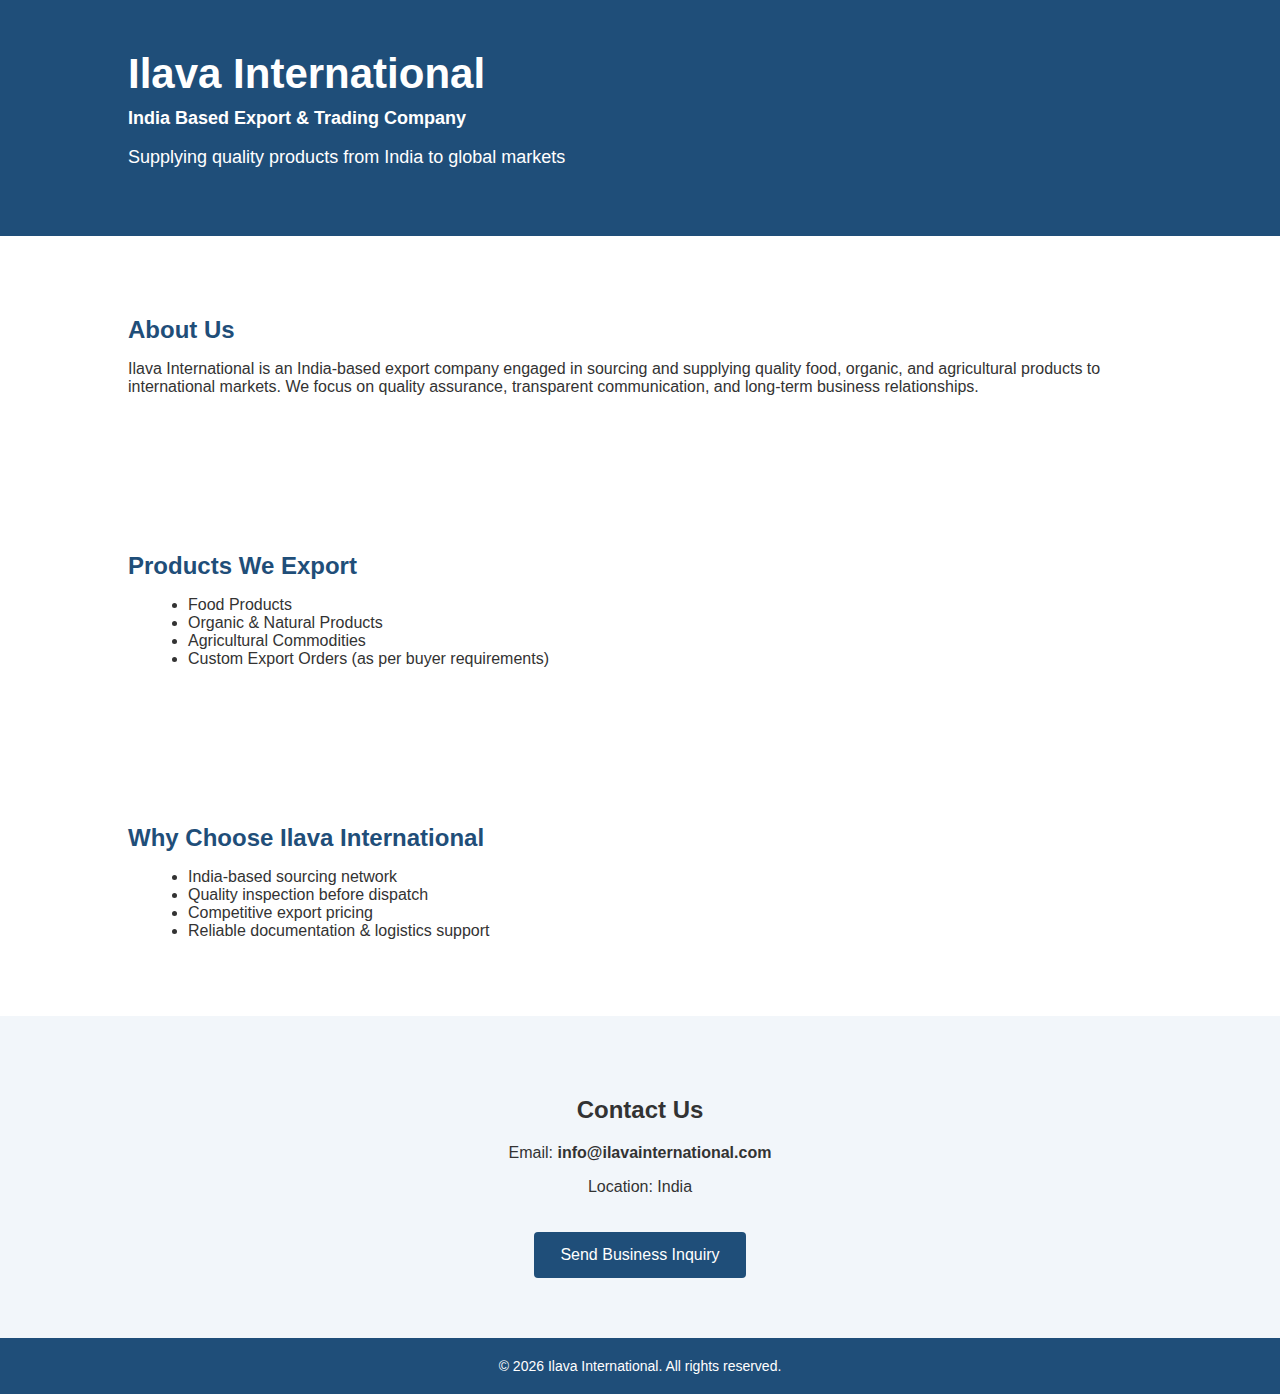
<file: index.html>
<!DOCTYPE html>
<html lang="en">
<head>
    <meta charset="UTF-8">
    <title>Ilava International | Export Company</title>
    <meta name="viewport" content="width=device-width, initial-scale=1.0">

    <style>
        body {
            margin: 0;
            font-family: Arial, sans-serif;
            color: #333;
        }

        header {
            background-color: #1f4e79;
            color: #ffffff;
            padding: 50px 10%;
        }

        header h1 {
            margin: 0;
            font-size: 42px;
        }

        header p {
            font-size: 18px;
            margin-top: 10px;
        }

        section {
            padding: 60px 10%;
        }

        section h2 {
            color: #1f4e79;
            margin-bottom: 15px;
        }

        ul {
            margin-left: 20px;
        }

        .cta {
            background-color: #f2f6fa;
            padding: 60px 10%;
            text-align: center;
        }

        .cta a {
            display: inline-block;
            margin-top: 20px;
            padding: 14px 26px;
            background-color: #1f4e79;
            color: #ffffff;
            text-decoration: none;
            border-radius: 4px;
            font-size: 16px;
        }

        footer {
            background-color: #1f4e79;
            color: #ffffff;
            text-align: center;
            padding: 20px;
            font-size: 14px;
        }
    </style>
</head>

<body>

    <header>
        <h1>Ilava International</h1>
        <p><strong>India Based Export & Trading Company</strong></p>
        <p>Supplying quality products from India to global markets</p>
    </header>

    <section>
        <h2>About Us</h2>
        <p>
            Ilava International is an India-based export company engaged in sourcing
            and supplying quality food, organic, and agricultural products to
            international markets. We focus on quality assurance, transparent
            communication, and long-term business relationships.
        </p>
    </section>

    <section>
        <h2>Products We Export</h2>
        <ul>
            <li>Food Products</li>
            <li>Organic & Natural Products</li>
            <li>Agricultural Commodities</li>
            <li>Custom Export Orders (as per buyer requirements)</li>
        </ul>
    </section>

    <section>
        <h2>Why Choose Ilava International</h2>
        <ul>
            <li>India-based sourcing network</li>
            <li>Quality inspection before dispatch</li>
            <li>Competitive export pricing</li>
            <li>Reliable documentation & logistics support</li>
        </ul>
    </section>

    <div class="cta">
        <h2>Contact Us</h2>
        <p>Email: <strong>info@ilavainternational.com</strong></p>
        <p>Location: India</p>

        <a href="mailto:info@ilavainternational.com">
            Send Business Inquiry
        </a>
    </div>

    <footer>
        © 2026 Ilava International. All rights reserved.
    </footer>

</body>
</html>
</file>
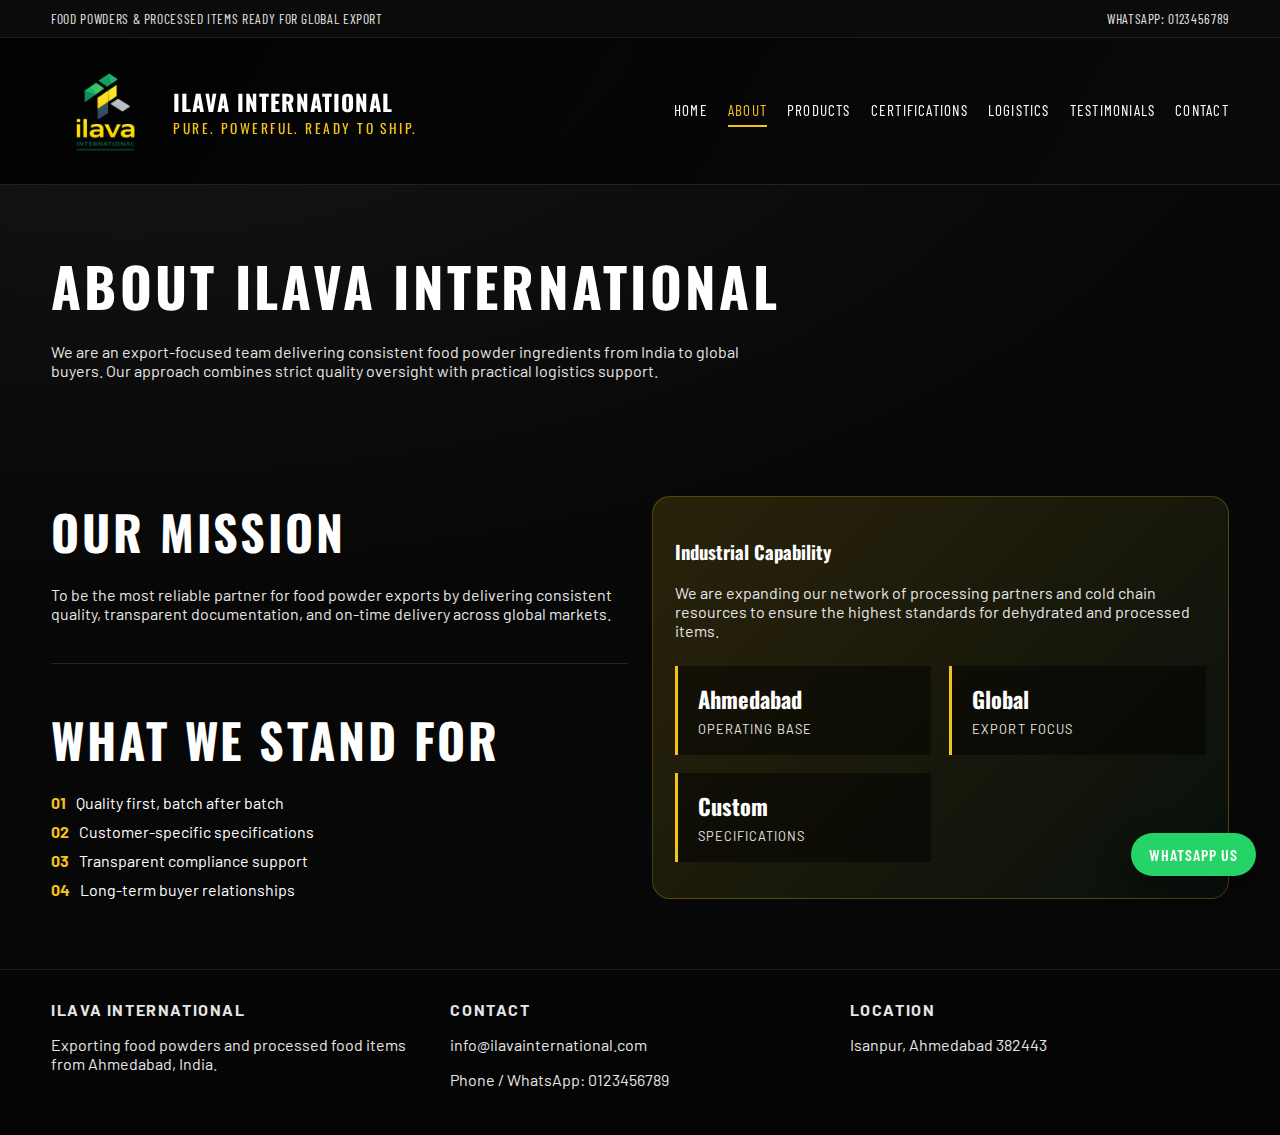
<file: about.html>
<!DOCTYPE html>
<html lang="en">
  <head>
    <meta charset="UTF-8" />
    <meta name="viewport" content="width=device-width, initial-scale=1.0" />
    <title>About | Ilava International</title>
    <link rel="preconnect" href="https://fonts.googleapis.com" />
    <link rel="preconnect" href="https://fonts.gstatic.com" crossorigin />
    <link
      href="https://fonts.googleapis.com/css2?family=Barlow:wght@300;400;600&family=Barlow+Condensed:wght@400;600&family=Oswald:wght@400;600;700&display=swap"
      rel="stylesheet"
    />
    <link rel="stylesheet" href="styles.css" />
  </head>
  <body>
    <div class="topbar">
      <div class="container">
        <span>Food powders & processed items ready for global export</span>
        <span>WhatsApp: 0123456789</span>
      </div>
    </div>

    <header class="site-header">
      <div class="container nav">
        <div class="brand">
          <div class="logo">
            <img src="assets/logo.png" alt="Ilava International logo" />
          </div>
          <div class="brand-name">
            <strong>Ilava International</strong>
            <span>Pure. Powerful. Ready to Ship.</span>
          </div>
        </div>
        <nav class="nav-links">
          <a href="index.html">Home</a>
          <a class="active" href="about.html">About</a>
          <a href="products.html">Products</a>
          <a href="certifications.html">Certifications</a>
          <a href="logistics.html">Logistics</a>
          <a href="testimonials.html">Testimonials</a>
          <a href="contact.html">Contact</a>
        </nav>
      </div>
    </header>

    <main>
      <section class="page-hero">
        <div class="container">
          <h1>About Ilava International</h1>
          <p>
            We are an export-focused team delivering consistent food powder
            ingredients from India to global buyers. Our approach combines strict
            quality oversight with practical logistics support.
          </p>
        </div>
      </section>

      <section class="section">
        <div class="container split">
          <div>
            <h2 class="section-title">Our Mission</h2>
            <p class="subtle">
              To be the most reliable partner for food powder exports by
              delivering consistent quality, transparent documentation, and
              on-time delivery across global markets.
            </p>
            <div class="divider"></div>
            <h2 class="section-title">What We Stand For</h2>
            <ul class="list">
              <li><span>01</span> Quality first, batch after batch</li>
              <li><span>02</span> Customer-specific specifications</li>
              <li><span>03</span> Transparent compliance support</li>
              <li><span>04</span> Long-term buyer relationships</li>
            </ul>
          </div>
          <div class="highlight">
            <h3>Industrial Capability</h3>
            <p class="subtle">
              We are expanding our network of processing partners and cold chain
              resources to ensure the highest standards for dehydrated and
              processed items.
            </p>
            <div class="metrics">
              <div class="metric">
                <strong>Ahmedabad</strong>
                <span>Operating Base</span>
              </div>
              <div class="metric">
                <strong>Global</strong>
                <span>Export Focus</span>
              </div>
              <div class="metric">
                <strong>Custom</strong>
                <span>Specifications</span>
              </div>
            </div>
          </div>
        </div>
      </section>
    </main>

    <footer class="footer">
      <div class="container footer-grid">
        <div>
          <strong>Ilava International</strong>
          <p class="subtle">
            Exporting food powders and processed food items from Ahmedabad,
            India.
          </p>
        </div>
        <div>
          <strong>Contact</strong>
          <p class="subtle">info@ilavainternational.com</p>
          <p class="subtle">Phone / WhatsApp: 0123456789</p>
        </div>
        <div>
          <strong>Location</strong>
          <p class="subtle">Isanpur, Ahmedabad 382443</p>
        </div>
      </div>
    </footer>

    <a class="whatsapp-button" href="https://wa.me/0123456789" target="_blank">
      WhatsApp Us
    </a>
  </body>
</html>
</file>
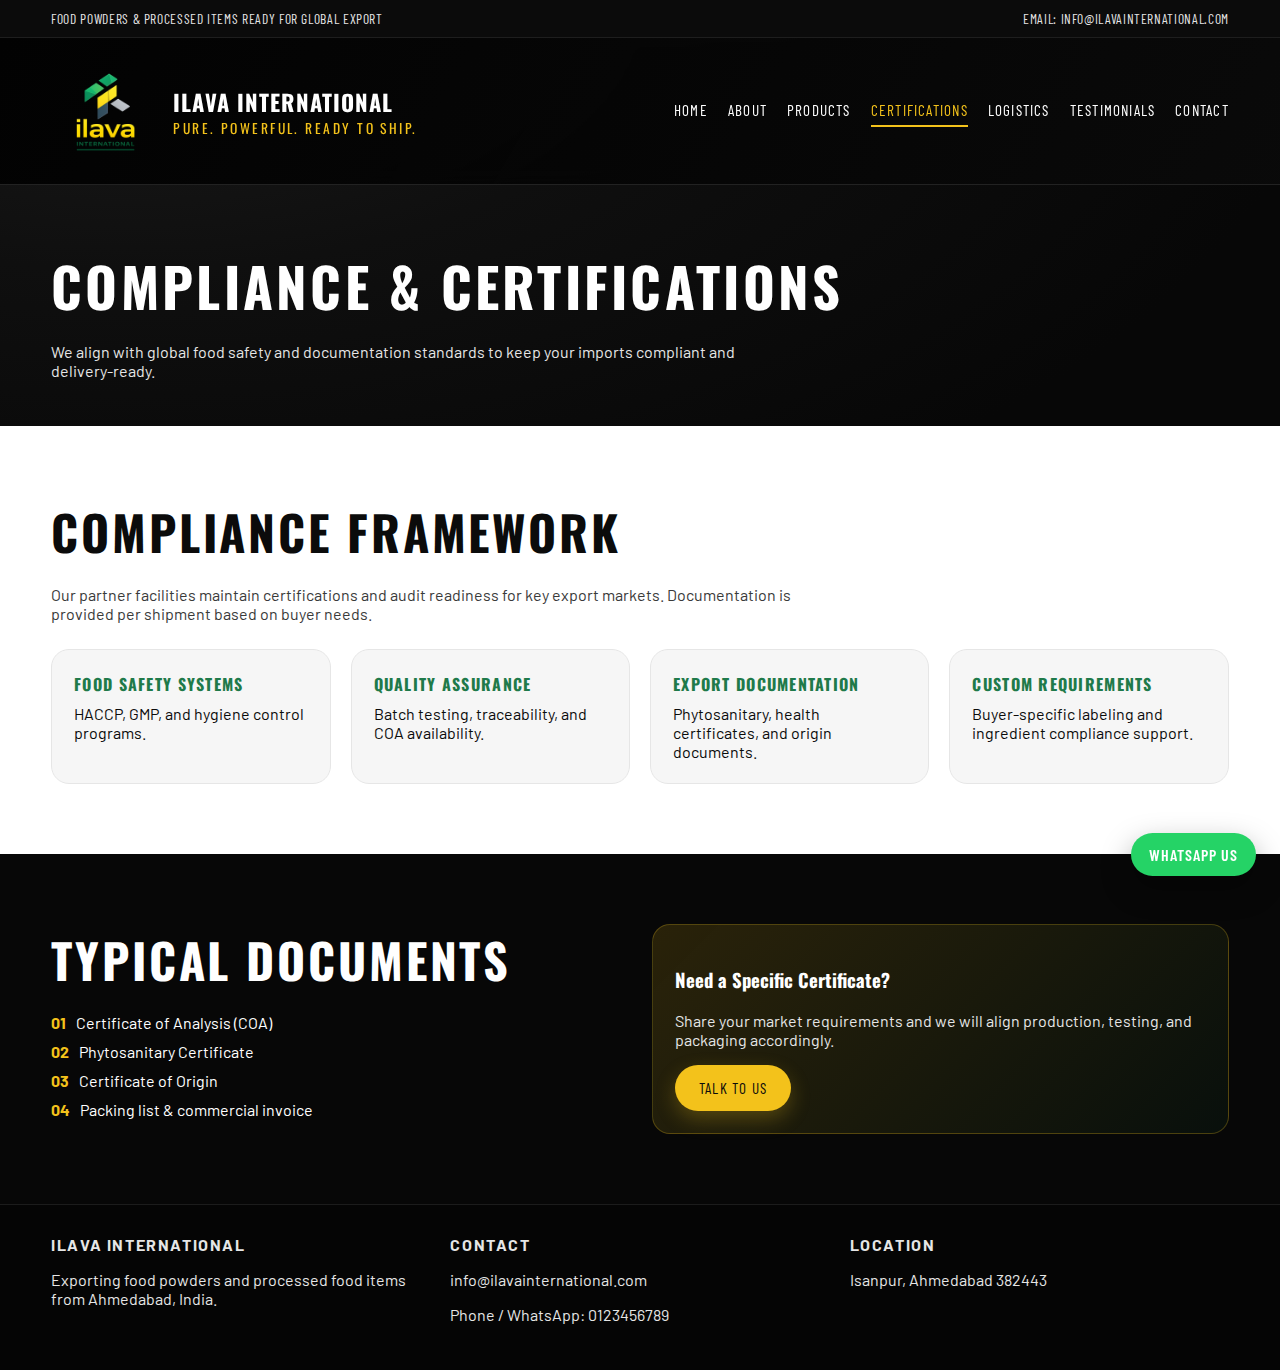
<file: certifications.html>
<!DOCTYPE html>
<html lang="en">
  <head>
    <meta charset="UTF-8" />
    <meta name="viewport" content="width=device-width, initial-scale=1.0" />
    <title>Certifications | Ilava International</title>
    <link rel="preconnect" href="https://fonts.googleapis.com" />
    <link rel="preconnect" href="https://fonts.gstatic.com" crossorigin />
    <link
      href="https://fonts.googleapis.com/css2?family=Barlow:wght@300;400;600&family=Barlow+Condensed:wght@400;600&family=Oswald:wght@400;600;700&display=swap"
      rel="stylesheet"
    />
    <link rel="stylesheet" href="styles.css" />
  </head>
  <body>
    <div class="topbar">
      <div class="container">
        <span>Food powders & processed items ready for global export</span>
        <span>Email: <a href="mailto:info@ilavainternational.com">info@ilavainternational.com</a></span>
      </div>
    </div>

    <header class="site-header">
      <div class="container nav">
        <div class="brand">
          <div class="logo">
            <img src="assets/logo.png" alt="Ilava International logo" />
          </div>
          <div class="brand-name">
            <strong>Ilava International</strong>
            <span>Pure. Powerful. Ready to Ship.</span>
          </div>
        </div>
        <nav class="nav-links">
          <a href="index.html">Home</a>
          <a href="about.html">About</a>
          <a href="products.html">Products</a>
          <a class="active" href="certifications.html">Certifications</a>
          <a href="logistics.html">Logistics</a>
          <a href="testimonials.html">Testimonials</a>
          <a href="contact.html">Contact</a>
        </nav>
      </div>
    </header>

    <main>
      <section class="page-hero">
        <div class="container">
          <h1>Compliance & Certifications</h1>
          <p>
            We align with global food safety and documentation standards to keep
            your imports compliant and delivery-ready.
          </p>
        </div>
      </section>

      <section class="section light">
        <div class="container">
          <h2 class="section-title">Compliance Framework</h2>
          <p class="section-subtitle">
            Our partner facilities maintain certifications and audit readiness
            for key export markets. Documentation is provided per shipment based
            on buyer needs.
          </p>
          <div class="card-grid">
            <div class="card">
              <h4>Food Safety Systems</h4>
              <p>HACCP, GMP, and hygiene control programs.</p>
            </div>
            <div class="card">
              <h4>Quality Assurance</h4>
              <p>Batch testing, traceability, and COA availability.</p>
            </div>
            <div class="card">
              <h4>Export Documentation</h4>
              <p>Phytosanitary, health certificates, and origin documents.</p>
            </div>
            <div class="card">
              <h4>Custom Requirements</h4>
              <p>Buyer-specific labeling and ingredient compliance support.</p>
            </div>
          </div>
        </div>
      </section>

      <section class="section">
        <div class="container split">
          <div>
            <h2 class="section-title">Typical Documents</h2>
            <ul class="list">
              <li><span>01</span> Certificate of Analysis (COA)</li>
              <li><span>02</span> Phytosanitary Certificate</li>
              <li><span>03</span> Certificate of Origin</li>
              <li><span>04</span> Packing list & commercial invoice</li>
            </ul>
          </div>
          <div class="highlight">
            <h3>Need a Specific Certificate?</h3>
            <p class="subtle">
              Share your market requirements and we will align production,
              testing, and packaging accordingly.
            </p>
            <a class="btn btn-primary" href="contact.html">Talk to Us</a>
          </div>
        </div>
      </section>
    </main>

    <footer class="footer">
      <div class="container footer-grid">
        <div>
          <strong>Ilava International</strong>
          <p class="subtle">
            Exporting food powders and processed food items from Ahmedabad,
            India.
          </p>
        </div>
        <div>
          <strong>Contact</strong>
          <p class="subtle"><a href="mailto:info@ilavainternational.com">info@ilavainternational.com</a></p>
          <p class="subtle">Phone / WhatsApp: <a href="tel:0123456789">0123456789</a></p>
        </div>
        <div>
          <strong>Location</strong>
          <p class="subtle">Isanpur, Ahmedabad 382443</p>
        </div>
      </div>
    </footer>

    <a class="whatsapp-button" href="https://wa.me/0123456789" target="_blank">
      WhatsApp Us
    </a>
  </body>
</html>
</file>
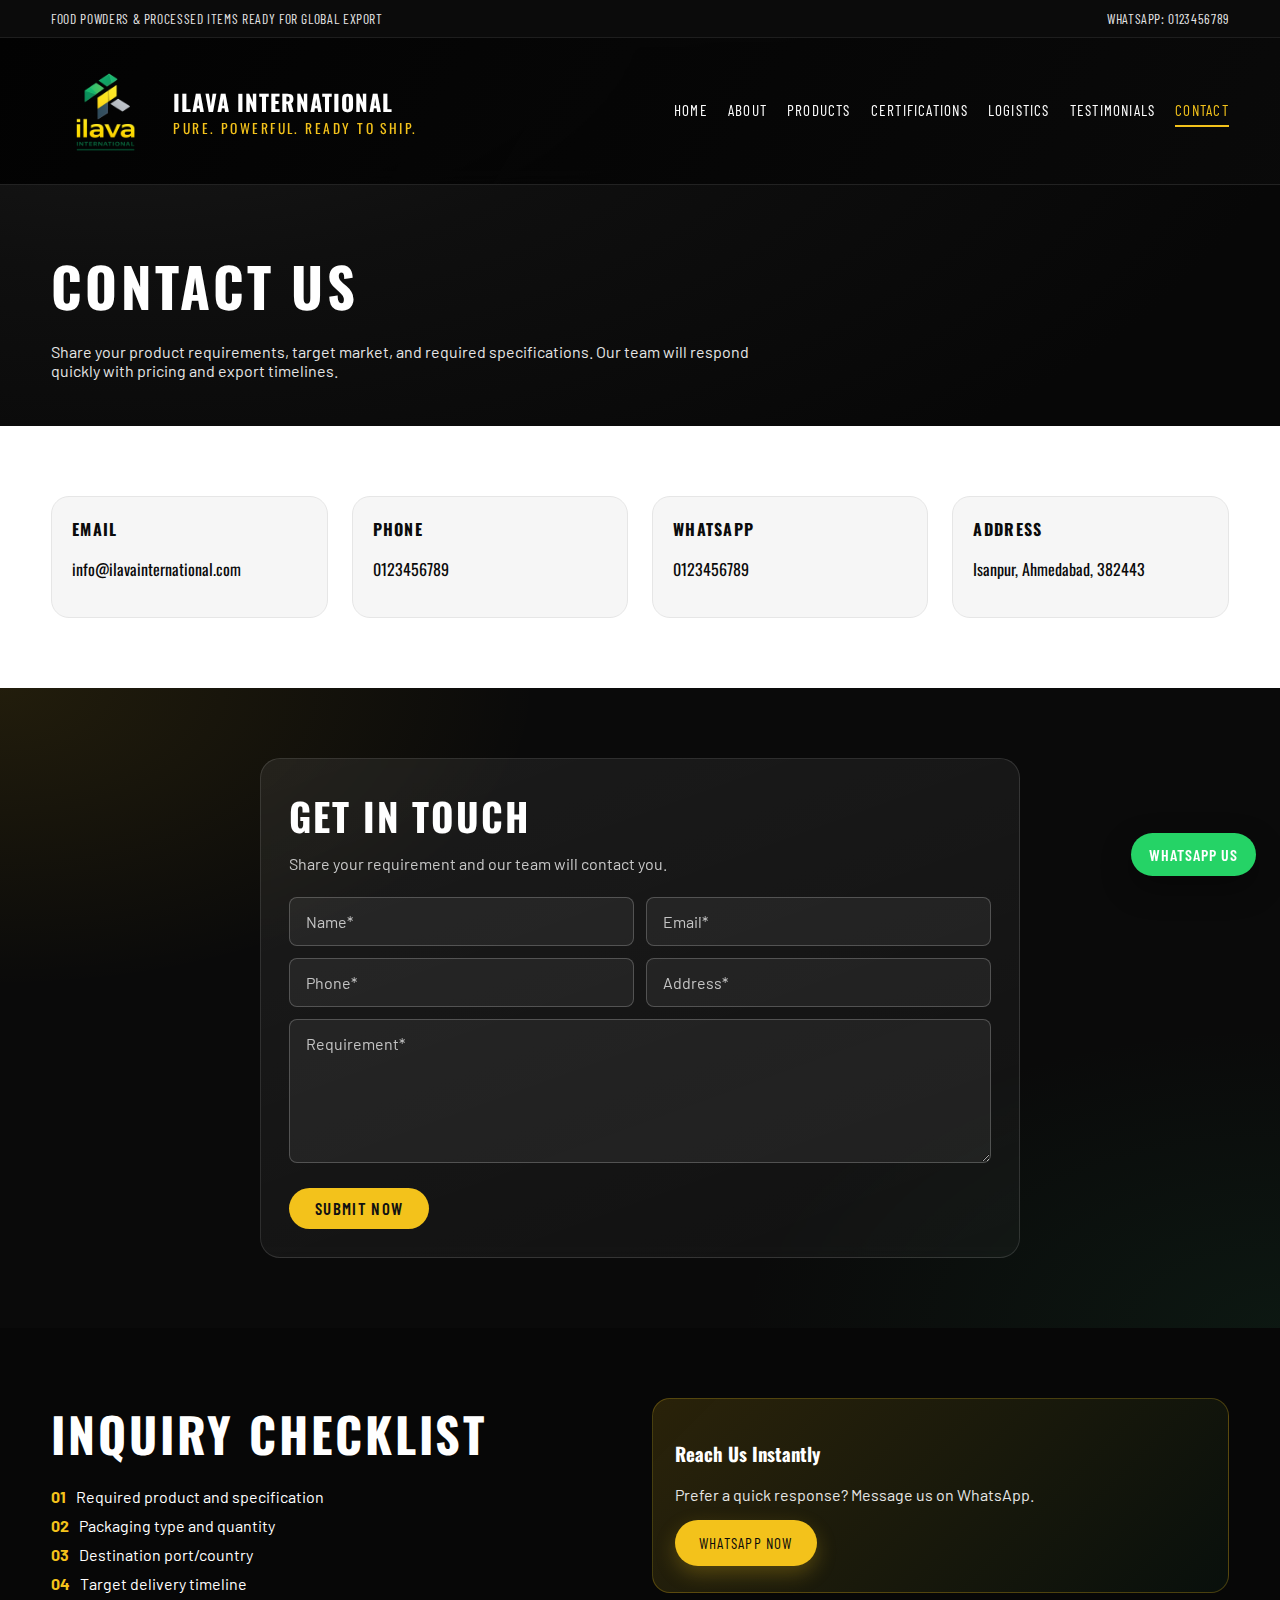
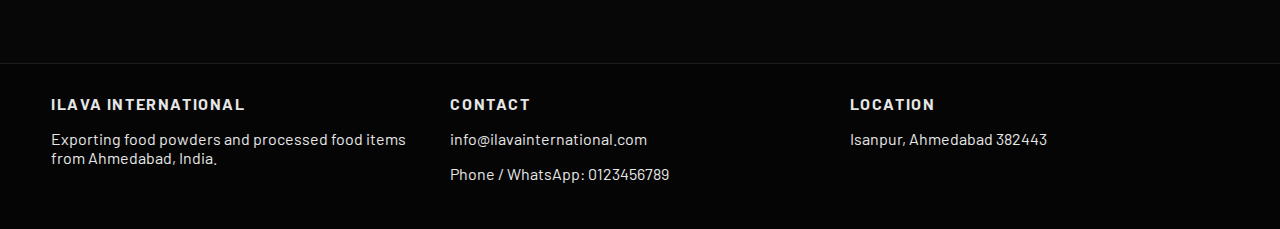
<file: contact.html>
<!DOCTYPE html>
<html lang="en">
  <head>
    <meta charset="UTF-8" />
    <meta name="viewport" content="width=device-width, initial-scale=1.0" />
    <title>Contact | Ilava International</title>
    <link rel="preconnect" href="https://fonts.googleapis.com" />
    <link rel="preconnect" href="https://fonts.gstatic.com" crossorigin />
    <link
      href="https://fonts.googleapis.com/css2?family=Barlow:wght@300;400;600&family=Barlow+Condensed:wght@400;600&family=Oswald:wght@400;600;700&display=swap"
      rel="stylesheet"
    />
    <link rel="stylesheet" href="styles.css" />
  </head>
  <body>
    <div class="topbar">
      <div class="container">
        <span>Food powders & processed items ready for global export</span>
        <span>WhatsApp: 0123456789</span>
      </div>
    </div>

    <header class="site-header">
      <div class="container nav">
        <div class="brand">
          <div class="logo">
            <img src="assets/logo.png" alt="Ilava International logo" />
          </div>
          <div class="brand-name">
            <strong>Ilava International</strong>
            <span>Pure. Powerful. Ready to Ship.</span>
          </div>
        </div>
        <nav class="nav-links">
          <a href="index.html">Home</a>
          <a href="about.html">About</a>
          <a href="products.html">Products</a>
          <a href="certifications.html">Certifications</a>
          <a href="logistics.html">Logistics</a>
          <a href="testimonials.html">Testimonials</a>
          <a class="active" href="contact.html">Contact</a>
        </nav>
      </div>
    </header>

    <main>
      <section class="page-hero">
        <div class="container">
          <h1>Contact Us</h1>
          <p>
            Share your product requirements, target market, and required
            specifications. Our team will respond quickly with pricing and
            export timelines.
          </p>
        </div>
      </section>

      <section class="section light">
        <div class="container">
          <div class="contact-grid">
            <div class="contact-card">
              <h4>Email</h4>
              <p>info@ilavainternational.com</p>
            </div>
            <div class="contact-card">
              <h4>Phone</h4>
              <p>0123456789</p>
            </div>
            <div class="contact-card">
              <h4>WhatsApp</h4>
              <p>0123456789</p>
            </div>
            <div class="contact-card">
              <h4>Address</h4>
              <p>Isanpur, Ahmedabad, 382443</p>
            </div>
          </div>
        </div>
      </section>

      <section class="section inquiry-section">
        <div class="container">
          <div class="inquiry-form-wrap">
            <h2 class="inquiry-form-title">Get in Touch</h2>
            <p class="inquiry-form-subtitle">
              Share your requirement and our team will contact you.
            </p>
            <form
              class="inquiry-form"
              action="https://formsubmit.co/info@ilavainternational.com"
              method="POST"
            >
              <input type="hidden" name="_subject" value="New Inquiry from ilavainternational.com" />
              <input type="hidden" name="_captcha" value="false" />
              <input type="hidden" name="_template" value="table" />
              <input
                type="hidden"
                name="_next"
                value="https://www.ilavainternational.com/thank-you.html"
              />
              <div class="inquiry-grid">
                <label>
                  <span class="sr-only">Your Name</span>
                  <input type="text" name="name" placeholder="Name*" required />
                </label>
                <label>
                  <span class="sr-only">Your Email</span>
                  <input type="email" name="email" placeholder="Email*" required />
                </label>
                <label>
                  <span class="sr-only">Your Phone</span>
                  <input type="tel" name="phone" placeholder="Phone*" required />
                </label>
                <label>
                  <span class="sr-only">Your Address</span>
                  <input type="text" name="address" placeholder="Address*" required />
                </label>
                <label class="inquiry-full">
                  <span class="sr-only">Your Requirement</span>
                  <textarea
                    name="requirement"
                    placeholder="Requirement*"
                    rows="6"
                    required
                  ></textarea>
                </label>
              </div>
              <button type="submit" class="inquiry-submit">Submit Now</button>
            </form>
          </div>
        </div>
      </section>

      <section class="section">
        <div class="container split">
          <div>
            <h2 class="section-title">Inquiry Checklist</h2>
            <ul class="list">
              <li><span>01</span> Required product and specification</li>
              <li><span>02</span> Packaging type and quantity</li>
              <li><span>03</span> Destination port/country</li>
              <li><span>04</span> Target delivery timeline</li>
            </ul>
          </div>
          <div class="highlight">
            <h3>Reach Us Instantly</h3>
            <p class="subtle">Prefer a quick response? Message us on WhatsApp.</p>
            <a class="btn btn-primary" href="https://wa.me/0123456789" target="_blank">
              WhatsApp Now
            </a>
          </div>
        </div>
      </section>
    </main>

    <footer class="footer">
      <div class="container footer-grid">
        <div>
          <strong>Ilava International</strong>
          <p class="subtle">
            Exporting food powders and processed food items from Ahmedabad,
            India.
          </p>
        </div>
        <div>
          <strong>Contact</strong>
          <p class="subtle">info@ilavainternational.com</p>
          <p class="subtle">Phone / WhatsApp: 0123456789</p>
        </div>
        <div>
          <strong>Location</strong>
          <p class="subtle">Isanpur, Ahmedabad 382443</p>
        </div>
      </div>
    </footer>

    <a class="whatsapp-button" href="https://wa.me/0123456789" target="_blank">
      WhatsApp Us
    </a>
  </body>
</html>
</file>
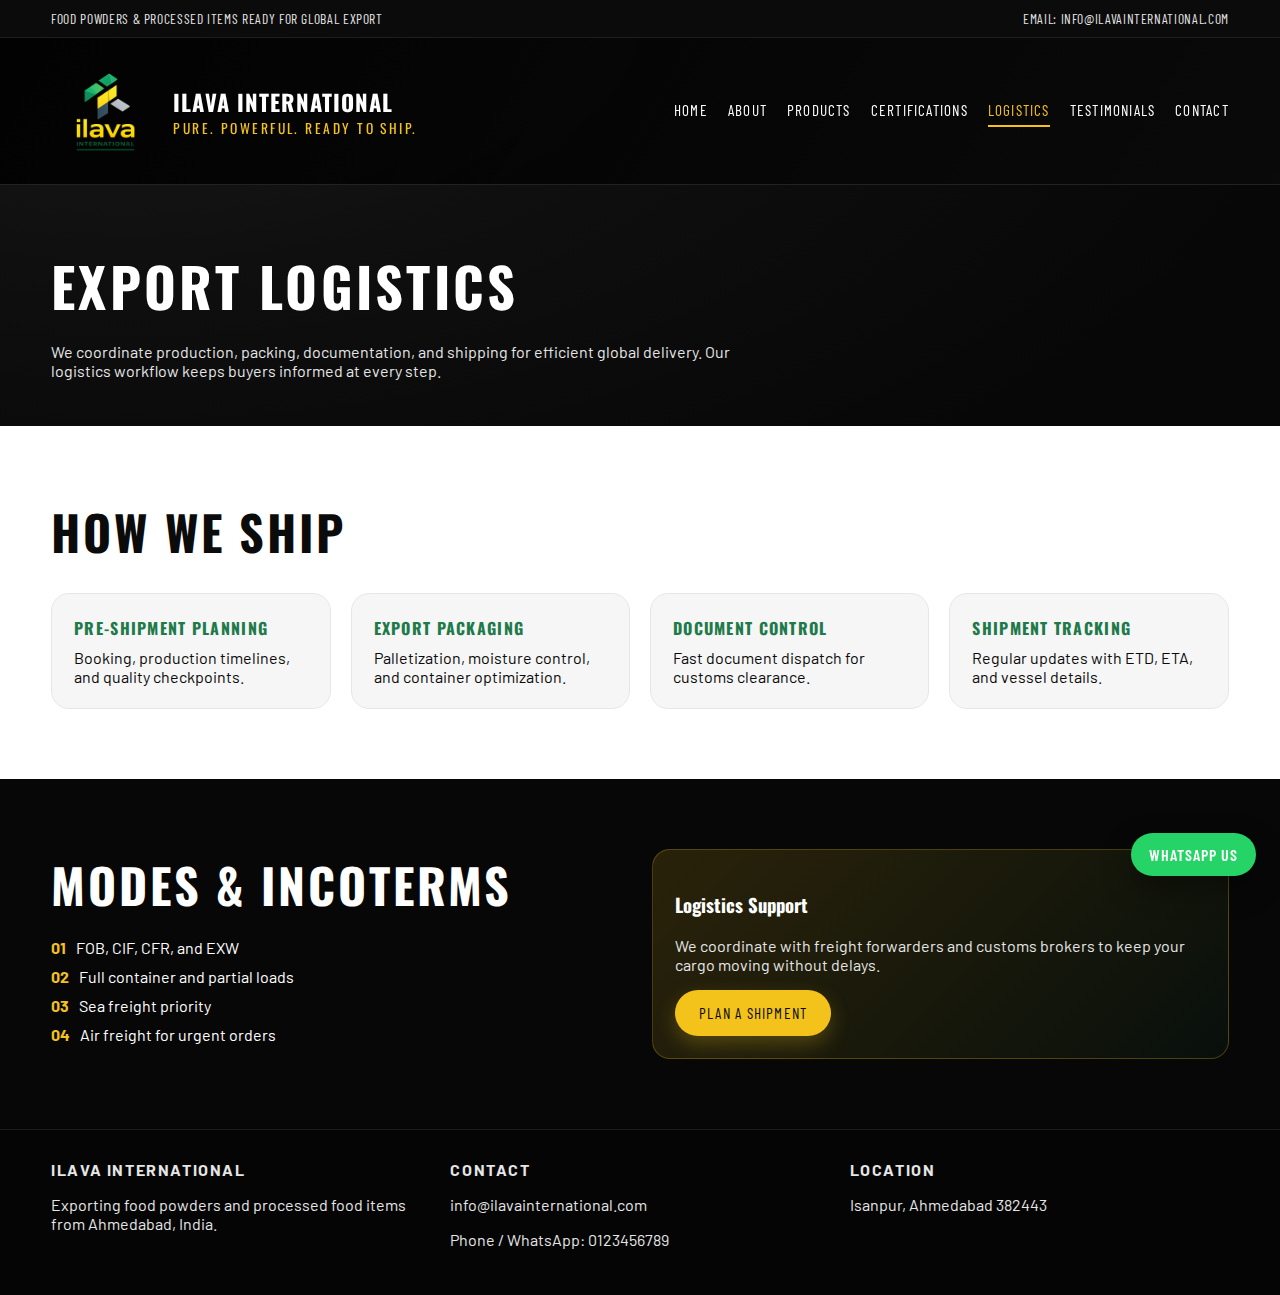
<file: logistics.html>
<!DOCTYPE html>
<html lang="en">
  <head>
    <meta charset="UTF-8" />
    <meta name="viewport" content="width=device-width, initial-scale=1.0" />
    <title>Logistics | Ilava International</title>
    <link rel="preconnect" href="https://fonts.googleapis.com" />
    <link rel="preconnect" href="https://fonts.gstatic.com" crossorigin />
    <link
      href="https://fonts.googleapis.com/css2?family=Barlow:wght@300;400;600&family=Barlow+Condensed:wght@400;600&family=Oswald:wght@400;600;700&display=swap"
      rel="stylesheet"
    />
    <link rel="stylesheet" href="styles.css" />
  </head>
  <body>
    <div class="topbar">
      <div class="container">
        <span>Food powders & processed items ready for global export</span>
        <span>Email: <a href="mailto:info@ilavainternational.com">info@ilavainternational.com</a></span>
      </div>
    </div>

    <header class="site-header">
      <div class="container nav">
        <div class="brand">
          <div class="logo">
            <img src="assets/logo.png" alt="Ilava International logo" />
          </div>
          <div class="brand-name">
            <strong>Ilava International</strong>
            <span>Pure. Powerful. Ready to Ship.</span>
          </div>
        </div>
        <nav class="nav-links">
          <a href="index.html">Home</a>
          <a href="about.html">About</a>
          <a href="products.html">Products</a>
          <a href="certifications.html">Certifications</a>
          <a class="active" href="logistics.html">Logistics</a>
          <a href="testimonials.html">Testimonials</a>
          <a href="contact.html">Contact</a>
        </nav>
      </div>
    </header>

    <main>
      <section class="page-hero">
        <div class="container">
          <h1>Export Logistics</h1>
          <p>
            We coordinate production, packing, documentation, and shipping for
            efficient global delivery. Our logistics workflow keeps buyers
            informed at every step.
          </p>
        </div>
      </section>

      <section class="section light">
        <div class="container">
          <h2 class="section-title">How We Ship</h2>
          <div class="card-grid">
            <div class="card">
              <h4>Pre-Shipment Planning</h4>
              <p>Booking, production timelines, and quality checkpoints.</p>
            </div>
            <div class="card">
              <h4>Export Packaging</h4>
              <p>Palletization, moisture control, and container optimization.</p>
            </div>
            <div class="card">
              <h4>Document Control</h4>
              <p>Fast document dispatch for customs clearance.</p>
            </div>
            <div class="card">
              <h4>Shipment Tracking</h4>
              <p>Regular updates with ETD, ETA, and vessel details.</p>
            </div>
          </div>
        </div>
      </section>

      <section class="section">
        <div class="container split">
          <div>
            <h2 class="section-title">Modes & Incoterms</h2>
            <ul class="list">
              <li><span>01</span> FOB, CIF, CFR, and EXW</li>
              <li><span>02</span> Full container and partial loads</li>
              <li><span>03</span> Sea freight priority</li>
              <li><span>04</span> Air freight for urgent orders</li>
            </ul>
          </div>
          <div class="highlight">
            <h3>Logistics Support</h3>
            <p class="subtle">
              We coordinate with freight forwarders and customs brokers to keep
              your cargo moving without delays.
            </p>
            <a class="btn btn-primary" href="contact.html">Plan a Shipment</a>
          </div>
        </div>
      </section>
    </main>

    <footer class="footer">
      <div class="container footer-grid">
        <div>
          <strong>Ilava International</strong>
          <p class="subtle">
            Exporting food powders and processed food items from Ahmedabad,
            India.
          </p>
        </div>
        <div>
          <strong>Contact</strong>
          <p class="subtle"><a href="mailto:info@ilavainternational.com">info@ilavainternational.com</a></p>
          <p class="subtle">Phone / WhatsApp: <a href="tel:0123456789">0123456789</a></p>
        </div>
        <div>
          <strong>Location</strong>
          <p class="subtle">Isanpur, Ahmedabad 382443</p>
        </div>
      </div>
    </footer>

    <a class="whatsapp-button" href="https://wa.me/0123456789" target="_blank">
      WhatsApp Us
    </a>
  </body>
</html>
</file>
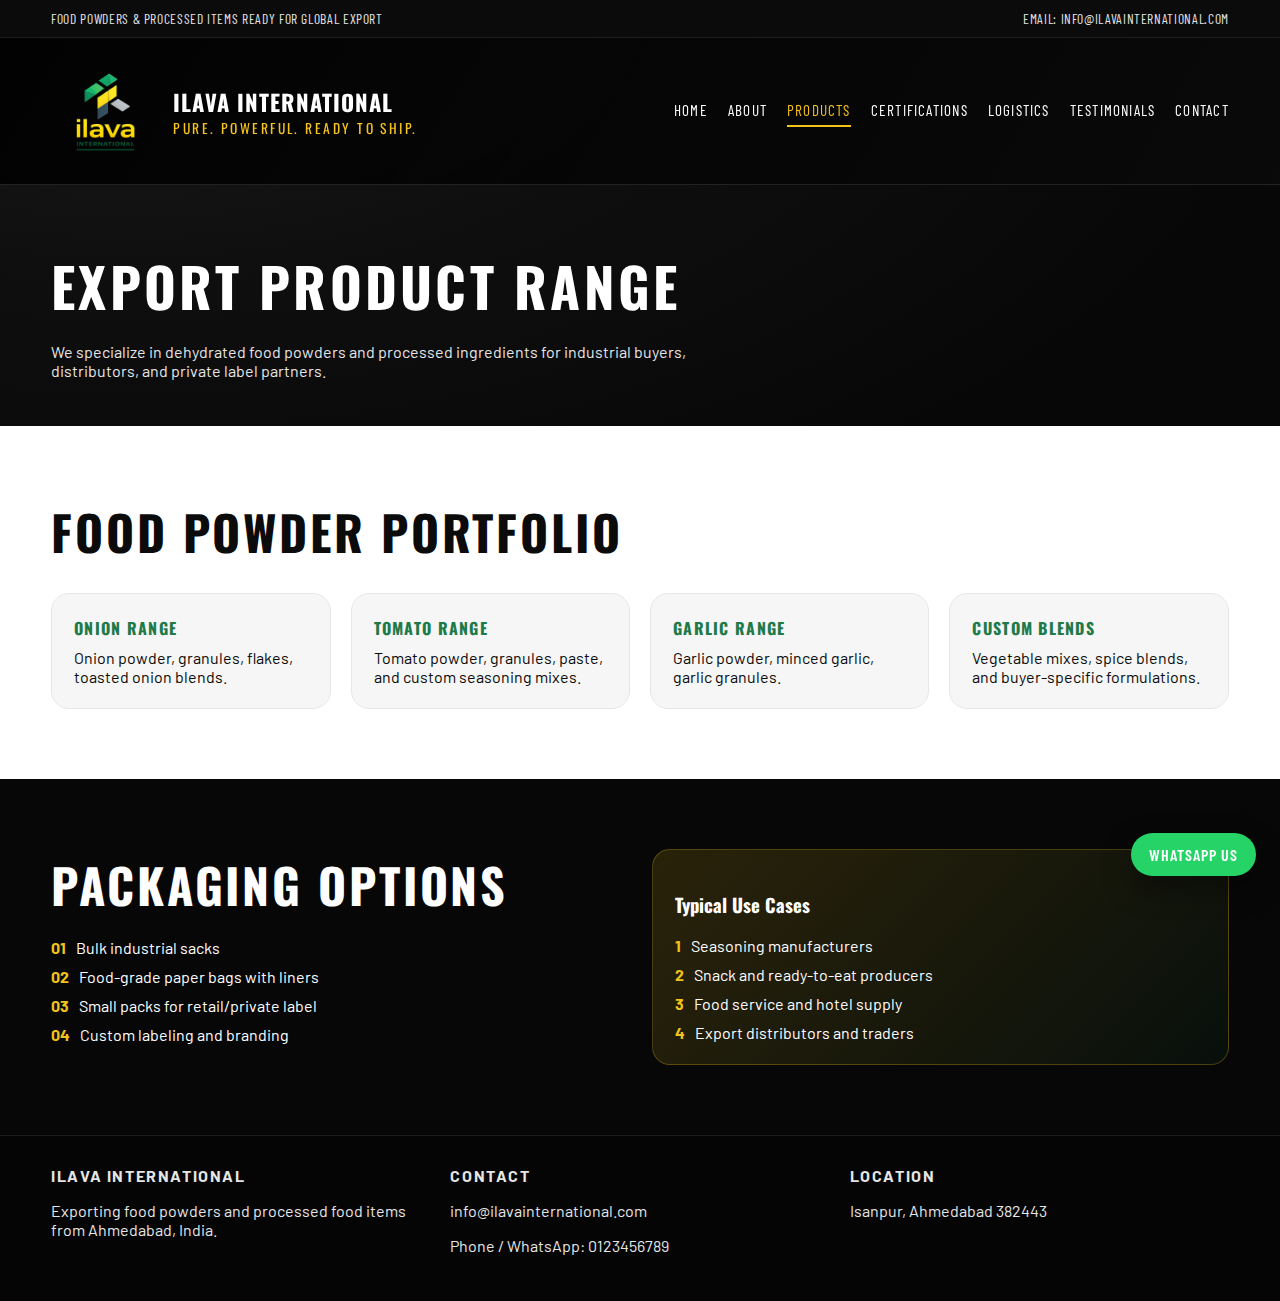
<file: products.html>
<!DOCTYPE html>
<html lang="en">
  <head>
    <meta charset="UTF-8" />
    <meta name="viewport" content="width=device-width, initial-scale=1.0" />
    <title>Products | Ilava International</title>
    <link rel="preconnect" href="https://fonts.googleapis.com" />
    <link rel="preconnect" href="https://fonts.gstatic.com" crossorigin />
    <link
      href="https://fonts.googleapis.com/css2?family=Barlow:wght@300;400;600&family=Barlow+Condensed:wght@400;600&family=Oswald:wght@400;600;700&display=swap"
      rel="stylesheet"
    />
    <link rel="stylesheet" href="styles.css" />
  </head>
  <body>
    <div class="topbar">
      <div class="container">
        <span>Food powders & processed items ready for global export</span>
        <span>Email: <a href="mailto:info@ilavainternational.com">info@ilavainternational.com</a></span>
      </div>
    </div>

    <header class="site-header">
      <div class="container nav">
        <div class="brand">
          <div class="logo">
            <img src="assets/logo.png" alt="Ilava International logo" />
          </div>
          <div class="brand-name">
            <strong>Ilava International</strong>
            <span>Pure. Powerful. Ready to Ship.</span>
          </div>
        </div>
        <nav class="nav-links">
          <a href="index.html">Home</a>
          <a href="about.html">About</a>
          <a class="active" href="products.html">Products</a>
          <a href="certifications.html">Certifications</a>
          <a href="logistics.html">Logistics</a>
          <a href="testimonials.html">Testimonials</a>
          <a href="contact.html">Contact</a>
        </nav>
      </div>
    </header>

    <main>
      <section class="page-hero">
        <div class="container">
          <h1>Export Product Range</h1>
          <p>
            We specialize in dehydrated food powders and processed ingredients
            for industrial buyers, distributors, and private label partners.
          </p>
        </div>
      </section>

      <section class="section light">
        <div class="container">
          <h2 class="section-title">Food Powder Portfolio</h2>
          <div class="card-grid">
            <div class="card">
              <h4>Onion Range</h4>
              <p>Onion powder, granules, flakes, toasted onion blends.</p>
            </div>
            <div class="card">
              <h4>Tomato Range</h4>
              <p>Tomato powder, granules, paste, and custom seasoning mixes.</p>
            </div>
            <div class="card">
              <h4>Garlic Range</h4>
              <p>Garlic powder, minced garlic, garlic granules.</p>
            </div>
            <div class="card">
              <h4>Custom Blends</h4>
              <p>Vegetable mixes, spice blends, and buyer-specific formulations.</p>
            </div>
          </div>
        </div>
      </section>

      <section class="section">
        <div class="container split">
          <div>
            <h2 class="section-title">Packaging Options</h2>
            <ul class="list">
              <li><span>01</span> Bulk industrial sacks</li>
              <li><span>02</span> Food-grade paper bags with liners</li>
              <li><span>03</span> Small packs for retail/private label</li>
              <li><span>04</span> Custom labeling and branding</li>
            </ul>
          </div>
          <div class="highlight">
            <h3>Typical Use Cases</h3>
            <ul class="list">
              <li><span>1</span> Seasoning manufacturers</li>
              <li><span>2</span> Snack and ready-to-eat producers</li>
              <li><span>3</span> Food service and hotel supply</li>
              <li><span>4</span> Export distributors and traders</li>
            </ul>
          </div>
        </div>
      </section>
    </main>

    <footer class="footer">
      <div class="container footer-grid">
        <div>
          <strong>Ilava International</strong>
          <p class="subtle">
            Exporting food powders and processed food items from Ahmedabad,
            India.
          </p>
        </div>
        <div>
          <strong>Contact</strong>
          <p class="subtle"><a href="mailto:info@ilavainternational.com">info@ilavainternational.com</a></p>
          <p class="subtle">Phone / WhatsApp: <a href="tel:0123456789">0123456789</a></p>
        </div>
        <div>
          <strong>Location</strong>
          <p class="subtle">Isanpur, Ahmedabad 382443</p>
        </div>
      </div>
    </footer>

    <a class="whatsapp-button" href="https://wa.me/0123456789" target="_blank">
      WhatsApp Us
    </a>
  </body>
</html>
</file>
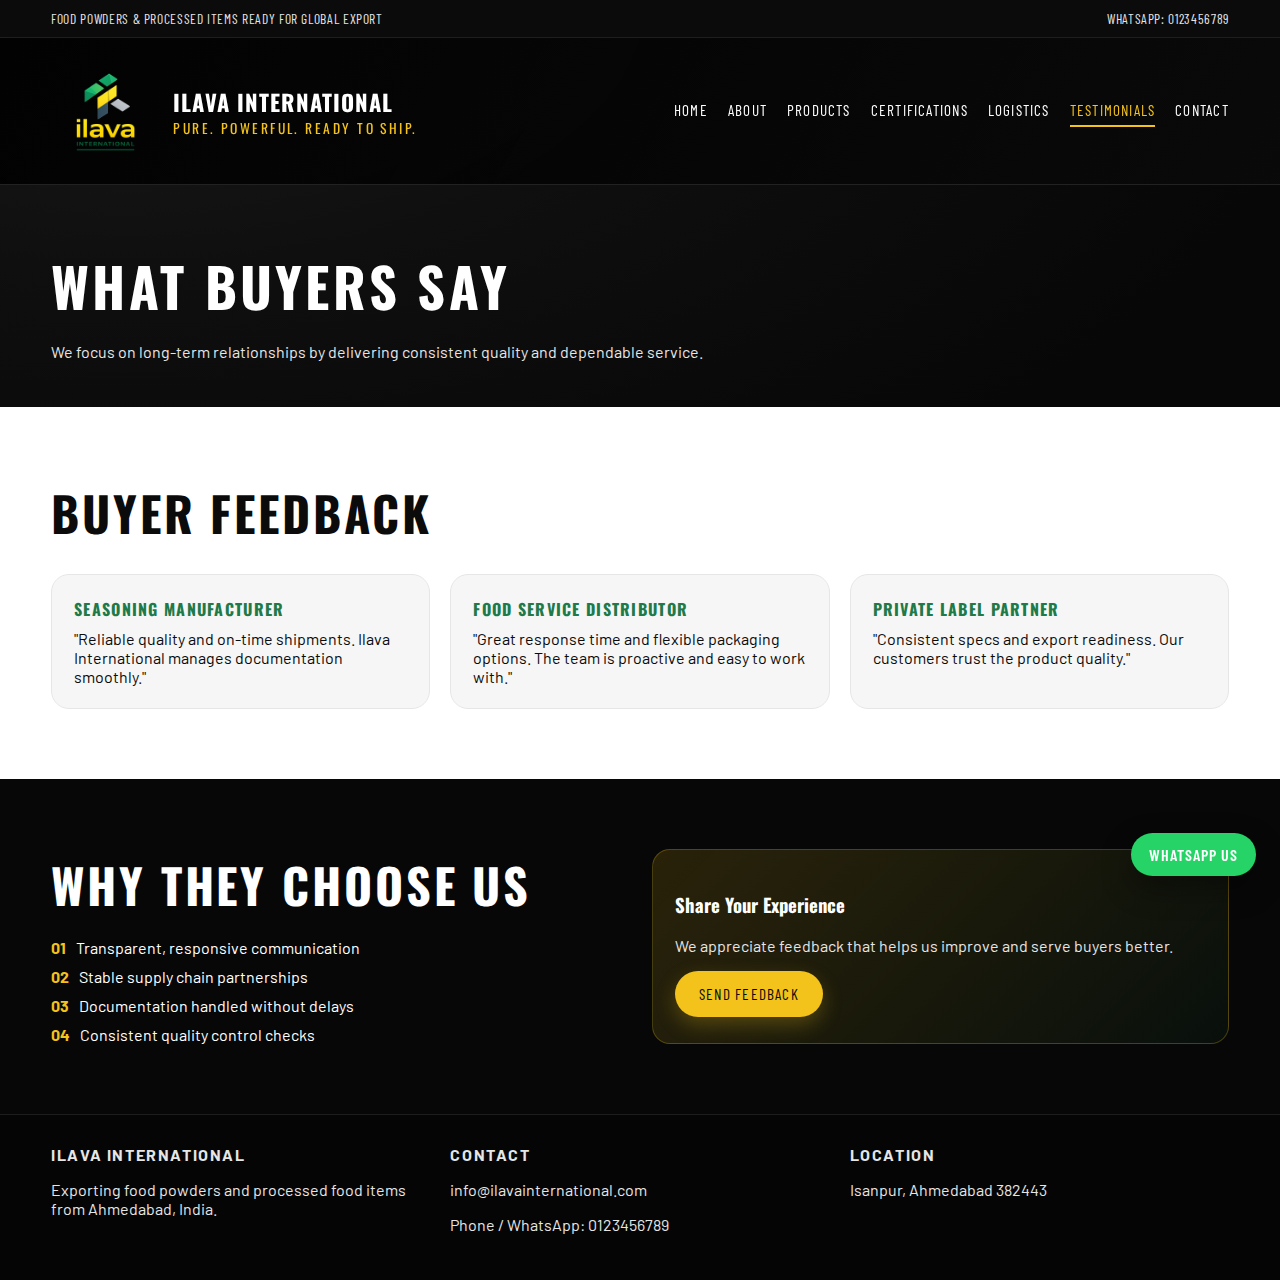
<file: testimonials.html>
<!DOCTYPE html>
<html lang="en">
  <head>
    <meta charset="UTF-8" />
    <meta name="viewport" content="width=device-width, initial-scale=1.0" />
    <title>Testimonials | Ilava International</title>
    <link rel="preconnect" href="https://fonts.googleapis.com" />
    <link rel="preconnect" href="https://fonts.gstatic.com" crossorigin />
    <link
      href="https://fonts.googleapis.com/css2?family=Barlow:wght@300;400;600&family=Barlow+Condensed:wght@400;600&family=Oswald:wght@400;600;700&display=swap"
      rel="stylesheet"
    />
    <link rel="stylesheet" href="styles.css" />
  </head>
  <body>
    <div class="topbar">
      <div class="container">
        <span>Food powders & processed items ready for global export</span>
        <span>WhatsApp: 0123456789</span>
      </div>
    </div>

    <header class="site-header">
      <div class="container nav">
        <div class="brand">
          <div class="logo">
            <img src="assets/logo.png" alt="Ilava International logo" />
          </div>
          <div class="brand-name">
            <strong>Ilava International</strong>
            <span>Pure. Powerful. Ready to Ship.</span>
          </div>
        </div>
        <nav class="nav-links">
          <a href="index.html">Home</a>
          <a href="about.html">About</a>
          <a href="products.html">Products</a>
          <a href="certifications.html">Certifications</a>
          <a href="logistics.html">Logistics</a>
          <a class="active" href="testimonials.html">Testimonials</a>
          <a href="contact.html">Contact</a>
        </nav>
      </div>
    </header>

    <main>
      <section class="page-hero">
        <div class="container">
          <h1>What Buyers Say</h1>
          <p>
            We focus on long-term relationships by delivering consistent quality
            and dependable service.
          </p>
        </div>
      </section>

      <section class="section light">
        <div class="container">
          <h2 class="section-title">Buyer Feedback</h2>
          <div class="card-grid">
            <div class="card">
              <h4>Seasoning Manufacturer</h4>
              <p>
                "Reliable quality and on-time shipments. Ilava International
                manages documentation smoothly."
              </p>
            </div>
            <div class="card">
              <h4>Food Service Distributor</h4>
              <p>
                "Great response time and flexible packaging options. The team is
                proactive and easy to work with."
              </p>
            </div>
            <div class="card">
              <h4>Private Label Partner</h4>
              <p>
                "Consistent specs and export readiness. Our customers trust the
                product quality."
              </p>
            </div>
          </div>
        </div>
      </section>

      <section class="section">
        <div class="container split">
          <div>
            <h2 class="section-title">Why They Choose Us</h2>
            <ul class="list">
              <li><span>01</span> Transparent, responsive communication</li>
              <li><span>02</span> Stable supply chain partnerships</li>
              <li><span>03</span> Documentation handled without delays</li>
              <li><span>04</span> Consistent quality control checks</li>
            </ul>
          </div>
          <div class="highlight">
            <h3>Share Your Experience</h3>
            <p class="subtle">
              We appreciate feedback that helps us improve and serve buyers
              better.
            </p>
            <a class="btn btn-primary" href="contact.html">Send Feedback</a>
          </div>
        </div>
      </section>
    </main>

    <footer class="footer">
      <div class="container footer-grid">
        <div>
          <strong>Ilava International</strong>
          <p class="subtle">
            Exporting food powders and processed food items from Ahmedabad,
            India.
          </p>
        </div>
        <div>
          <strong>Contact</strong>
          <p class="subtle">info@ilavainternational.com</p>
          <p class="subtle">Phone / WhatsApp: 0123456789</p>
        </div>
        <div>
          <strong>Location</strong>
          <p class="subtle">Isanpur, Ahmedabad 382443</p>
        </div>
      </div>
    </footer>

    <a class="whatsapp-button" href="https://wa.me/0123456789" target="_blank">
      WhatsApp Us
    </a>
  </body>
</html>
</file>
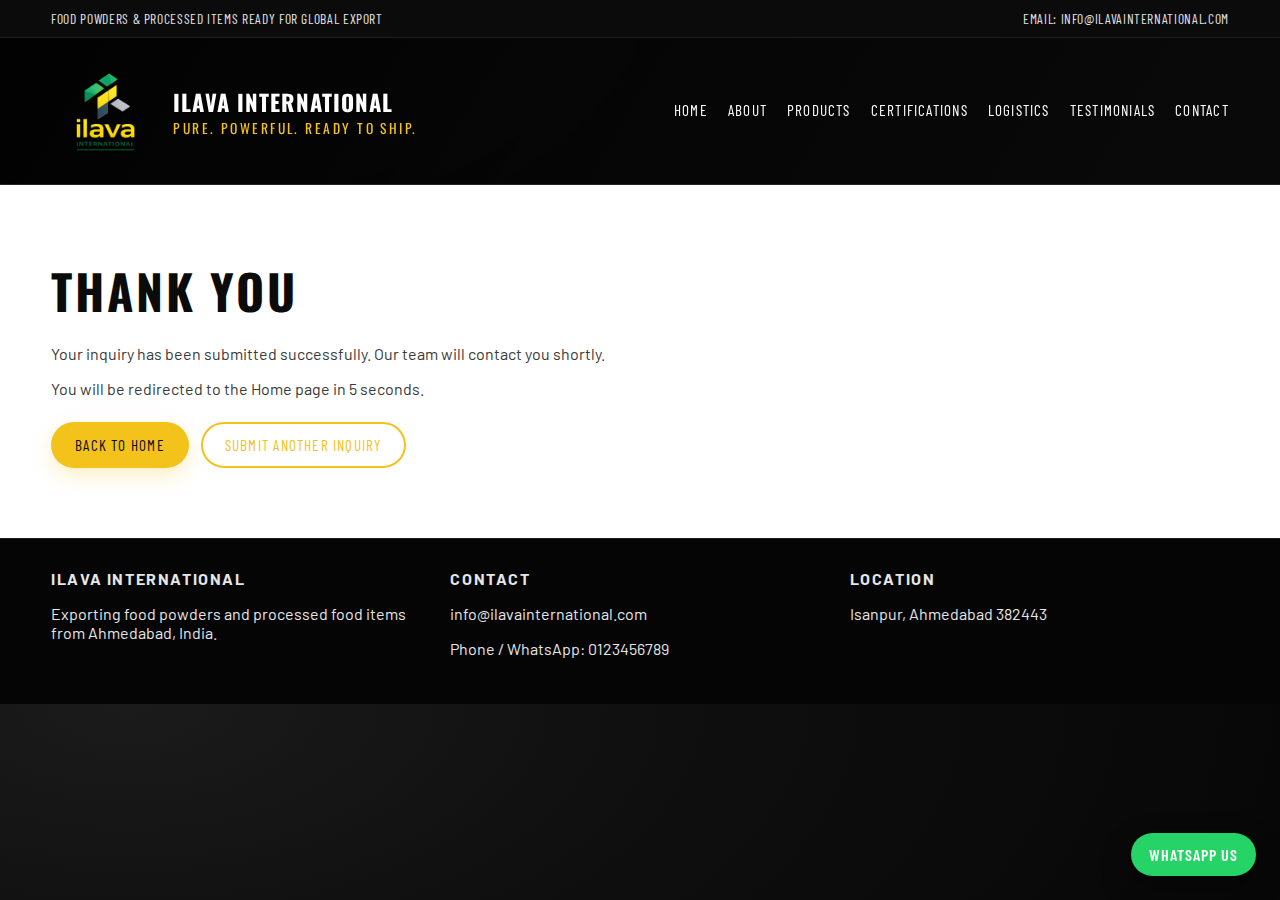
<file: thank-you.html>
<!DOCTYPE html>
<html lang="en">
  <head>
    <meta charset="UTF-8" />
    <meta name="viewport" content="width=device-width, initial-scale=1.0" />
    <meta http-equiv="refresh" content="5;url=index.html" />
    <title>Thank You | Ilava International</title>
    <link rel="preconnect" href="https://fonts.googleapis.com" />
    <link rel="preconnect" href="https://fonts.gstatic.com" crossorigin />
    <link
      href="https://fonts.googleapis.com/css2?family=Barlow:wght@300;400;600&family=Barlow+Condensed:wght@400;600&family=Oswald:wght@400;600;700&display=swap"
      rel="stylesheet"
    />
    <link rel="stylesheet" href="styles.css" />
  </head>
  <body>
    <div class="topbar">
      <div class="container">
        <span>Food powders & processed items ready for global export</span>
        <span>Email: <a href="mailto:info@ilavainternational.com">info@ilavainternational.com</a></span>
      </div>
    </div>

    <header class="site-header">
      <div class="container nav">
        <div class="brand">
          <div class="logo">
            <img src="assets/logo.png" alt="Ilava International logo" />
          </div>
          <div class="brand-name">
            <strong>Ilava International</strong>
            <span>Pure. Powerful. Ready to Ship.</span>
          </div>
        </div>
        <nav class="nav-links">
          <a href="index.html">Home</a>
          <a href="about.html">About</a>
          <a href="products.html">Products</a>
          <a href="certifications.html">Certifications</a>
          <a href="logistics.html">Logistics</a>
          <a href="testimonials.html">Testimonials</a>
          <a href="contact.html">Contact</a>
        </nav>
      </div>
    </header>

    <main>
      <section class="section light">
        <div class="container">
          <h1 class="section-title">Thank You</h1>
          <p class="section-subtitle">
            Your inquiry has been submitted successfully. Our team will contact you shortly.
          </p>
          <p class="section-subtitle">
            You will be redirected to the Home page in 5 seconds.
          </p>
          <div class="hero-actions">
            <a class="btn btn-primary" href="index.html">Back to Home</a>
            <a class="btn btn-secondary" href="contact.html">Submit Another Inquiry</a>
          </div>
        </div>
      </section>
    </main>

    <footer class="footer">
      <div class="container footer-grid">
        <div>
          <strong>Ilava International</strong>
          <p class="subtle">
            Exporting food powders and processed food items from Ahmedabad,
            India.
          </p>
        </div>
        <div>
          <strong>Contact</strong>
          <p class="subtle"><a href="mailto:info@ilavainternational.com">info@ilavainternational.com</a></p>
          <p class="subtle">Phone / WhatsApp: <a href="tel:0123456789">0123456789</a></p>
        </div>
        <div>
          <strong>Location</strong>
          <p class="subtle">Isanpur, Ahmedabad 382443</p>
        </div>
      </div>
    </footer>

    <a class="whatsapp-button" href="https://wa.me/0123456789" target="_blank">
      WhatsApp Us
    </a>
  </body>
</html>
</file>
<file: styles.css>
:root {
  --yellow: #f3c21b;
  --green: #1f7a4a;
  --black: #0b0b0b;
  --white: #ffffff;
  --gray-100: #f6f6f6;
  --gray-200: #e6e6e6;
  --gray-700: #3a3a3a;
}

* {
  box-sizing: border-box;
}

html {
  scroll-behavior: smooth;
}

body {
  margin: 0;
  font-family: "Oswald", "League Gothic", "Franklin Gothic Medium", "Arial Narrow", Arial, sans-serif;
  color: var(--white);
  background: radial-gradient(1200px 600px at 10% 0%, #1b1b1b 0%, #0f0f0f 45%, #070707 100%);
}

a {
  color: inherit;
  text-decoration: none;
}

img {
  max-width: 100%;
  display: block;
}

.container {
  width: min(1200px, 92vw);
  margin: 0 auto;
}

.topbar {
  background: var(--black);
  border-bottom: 1px solid #1e1e1e;
  color: var(--gray-200);
  font-family: "Barlow Condensed", "Oswald", sans-serif;
  letter-spacing: 0.04em;
  text-transform: uppercase;
}

.topbar .container {
  display: flex;
  align-items: center;
  justify-content: space-between;
  gap: 16px;
  padding: 10px 0;
  font-size: 0.85rem;
}

.site-header {
  position: sticky;
  top: 0;
  z-index: 20;
  background: linear-gradient(120deg, rgba(0, 0, 0, 0.9), rgba(10, 10, 10, 0.85));
  border-bottom: 1px solid #222;
  backdrop-filter: blur(6px);
}

.nav {
  display: flex;
  align-items: center;
  justify-content: space-between;
  padding: 18px 0;
}

.brand {
  display: flex;
  align-items: center;
  gap: 12px;
}

.logo {
  width: 110px;
  height: 110px;
  border-radius: 0;
  background: transparent;
  color: var(--yellow);
  font-weight: 700;
  font-size: 1.2rem;
  display: grid;
  place-items: center;
  letter-spacing: 0.08em;
  text-transform: uppercase;
  border: 0;
}

.logo img {
  width: 100%;
  height: 100%;
  object-fit: contain;
  border-radius: 0;
  background: transparent;
  padding: 0;
}

.brand-name {
  display: flex;
  flex-direction: column;
}

.brand-name strong {
  font-size: 1.4rem;
  letter-spacing: 0.05em;
  text-transform: uppercase;
}

.brand-name span {
  font-size: 0.85rem;
  color: var(--yellow);
  text-transform: uppercase;
  letter-spacing: 0.18em;
}

.nav-links {
  display: flex;
  gap: 20px;
  font-family: "Barlow Condensed", "Oswald", sans-serif;
  text-transform: uppercase;
  letter-spacing: 0.08em;
  font-size: 0.95rem;
}

.nav-links a {
  padding: 6px 0;
  border-bottom: 2px solid transparent;
}

.nav-links a:hover,
.nav-links a.active {
  border-color: var(--yellow);
  color: var(--yellow);
}

.hero {
  padding: 80px 0 60px;
}

.hero-grid {
  display: grid;
  grid-template-columns: repeat(auto-fit, minmax(260px, 1fr));
  gap: 36px;
  align-items: center;
}

.hero h1 {
  font-size: clamp(2.8rem, 6vw, 4.4rem);
  margin: 0 0 12px;
  line-height: 1;
  text-transform: uppercase;
  letter-spacing: 0.04em;
}

.hero p {
  font-family: "Barlow", "Arial", sans-serif;
  font-size: 1.05rem;
  color: var(--gray-200);
  max-width: 520px;
}

.hero-actions {
  margin-top: 24px;
  display: flex;
  flex-wrap: wrap;
  gap: 12px;
}

.btn {
  display: inline-flex;
  align-items: center;
  justify-content: center;
  gap: 8px;
  padding: 12px 22px;
  border-radius: 999px;
  font-family: "Barlow Condensed", "Oswald", sans-serif;
  text-transform: uppercase;
  letter-spacing: 0.08em;
  font-size: 0.95rem;
  border: 2px solid transparent;
  transition: transform 0.2s ease, box-shadow 0.2s ease;
}

.btn-primary {
  background: var(--yellow);
  color: var(--black);
  box-shadow: 0 8px 20px rgba(243, 194, 27, 0.25);
}

.btn-secondary {
  border-color: var(--yellow);
  color: var(--yellow);
}

.btn:hover {
  transform: translateY(-2px);
}

.hero-card {
  background: linear-gradient(145deg, rgba(255, 255, 255, 0.08), rgba(255, 255, 255, 0.02));
  border: 1px solid rgba(255, 255, 255, 0.1);
  border-radius: 22px;
  padding: 28px;
  display: grid;
  gap: 16px;
}

.hero-card h3 {
  margin: 0;
  text-transform: uppercase;
  letter-spacing: 0.08em;
  color: var(--yellow);
}

.hero-card ul {
  list-style: none;
  padding: 0;
  margin: 0;
  display: grid;
  gap: 10px;
  font-family: "Barlow", Arial, sans-serif;
  color: var(--gray-200);
}

.section {
  padding: 70px 0;
}

.section.light {
  background: var(--white);
  color: var(--black);
}

.section-title {
  font-size: clamp(2rem, 4vw, 3rem);
  margin: 0 0 18px;
  text-transform: uppercase;
  letter-spacing: 0.06em;
}

.section-subtitle {
  font-family: "Barlow", Arial, sans-serif;
  color: var(--gray-700);
  max-width: 760px;
}

.card-grid {
  display: grid;
  grid-template-columns: repeat(auto-fit, minmax(240px, 1fr));
  gap: 20px;
  margin-top: 26px;
}

.card {
  background: rgba(255, 255, 255, 0.08);
  border: 1px solid rgba(255, 255, 255, 0.1);
  border-radius: 18px;
  padding: 22px;
  backdrop-filter: blur(6px);
}

.section.light .card {
  background: var(--gray-100);
  border-color: var(--gray-200);
}

.card h4 {
  margin: 0 0 8px;
  text-transform: uppercase;
  letter-spacing: 0.08em;
  color: var(--yellow);
}

.section.light .card h4 {
  color: var(--green);
}

.card p {
  margin: 0;
  font-family: "Barlow", Arial, sans-serif;
  color: inherit;
}

.metrics {
  display: grid;
  grid-template-columns: repeat(auto-fit, minmax(180px, 1fr));
  gap: 18px;
  margin-top: 26px;
}

.metric {
  padding: 16px 20px;
  border-left: 3px solid var(--yellow);
  background: rgba(0, 0, 0, 0.45);
}

.metric strong {
  font-size: 1.4rem;
  display: block;
}

.metric span {
  color: var(--gray-200);
  font-family: "Barlow", Arial, sans-serif;
  text-transform: uppercase;
  letter-spacing: 0.08em;
  font-size: 0.8rem;
}

.page-hero {
  padding: 60px 0 30px;
}

.page-hero h1 {
  margin: 0 0 10px;
  font-size: clamp(2.4rem, 5vw, 3.4rem);
  text-transform: uppercase;
  letter-spacing: 0.06em;
}

.page-hero p {
  font-family: "Barlow", Arial, sans-serif;
  color: var(--gray-200);
  max-width: 720px;
}

.split {
  display: grid;
  grid-template-columns: repeat(auto-fit, minmax(260px, 1fr));
  gap: 24px;
}

.highlight {
  background: linear-gradient(135deg, rgba(243, 194, 27, 0.15), rgba(31, 122, 74, 0.08));
  border-radius: 18px;
  padding: 22px;
  border: 1px solid rgba(243, 194, 27, 0.25);
}

.list {
  padding: 0;
  margin: 0;
  list-style: none;
  display: grid;
  gap: 10px;
  font-family: "Barlow", Arial, sans-serif;
}

.list li {
  display: flex;
  gap: 10px;
  align-items: flex-start;
}

.list li span {
  color: var(--yellow);
  font-weight: 700;
}

.section.light .list li span {
  color: var(--green);
}

.contact-grid {
  display: grid;
  grid-template-columns: repeat(auto-fit, minmax(240px, 1fr));
  gap: 24px;
}

.contact-card {
  border-radius: 18px;
  border: 1px solid rgba(255, 255, 255, 0.12);
  padding: 20px;
  background: rgba(255, 255, 255, 0.05);
}

.section.light .contact-card {
  border-color: var(--gray-200);
  background: var(--gray-100);
}

.contact-card h4 {
  margin: 0 0 10px;
  text-transform: uppercase;
  letter-spacing: 0.08em;
}

.inquiry-section {
  background:
    radial-gradient(900px 500px at 0% 0%, rgba(243, 194, 27, 0.1), transparent 60%),
    radial-gradient(900px 500px at 100% 100%, rgba(31, 122, 74, 0.12), transparent 60%),
    #0a0a0a;
}

.inquiry-form-wrap {
  max-width: 760px;
  margin: 0 auto;
  padding: 28px;
  background: linear-gradient(160deg, rgba(255, 255, 255, 0.07), rgba(255, 255, 255, 0.03));
  border: 1px solid rgba(255, 255, 255, 0.12);
  border-radius: 20px;
  backdrop-filter: blur(5px);
}

.inquiry-form-title {
  margin: 0 0 10px;
  color: #ffffff;
  font-size: clamp(1.9rem, 3vw, 2.4rem);
  text-transform: uppercase;
  letter-spacing: 0.05em;
}

.inquiry-form-subtitle {
  margin: 0 0 24px;
  color: #c8c8c8;
  font-family: "Barlow", Arial, sans-serif;
  font-size: 1rem;
}

.inquiry-form {
  display: grid;
  gap: 20px;
}

.inquiry-grid {
  display: grid;
  grid-template-columns: repeat(2, minmax(0, 1fr));
  gap: 12px;
}

.inquiry-full {
  grid-column: 1 / -1;
}

.inquiry-form input,
.inquiry-form textarea {
  width: 100%;
  border: 1px solid rgba(255, 255, 255, 0.22);
  background: rgba(255, 255, 255, 0.06);
  color: #f5f5f5;
  font-family: "Barlow", Arial, sans-serif;
  font-size: 1rem;
  padding: 14px 16px;
  outline: none;
  border-radius: 8px;
}

.inquiry-form input::placeholder,
.inquiry-form textarea::placeholder {
  color: #c4c4c4;
}

.inquiry-form textarea {
  resize: vertical;
  min-height: 130px;
}

.inquiry-form input:focus,
.inquiry-form textarea:focus {
  border-color: var(--yellow);
  box-shadow: 0 0 0 2px rgba(243, 194, 27, 0.2);
}

.inquiry-submit {
  width: fit-content;
  border: 0;
  border-radius: 999px;
  padding: 12px 26px;
  background: var(--yellow);
  color: #111111;
  font-family: "Barlow Condensed", "Oswald", sans-serif;
  font-size: 1.05rem;
  line-height: 1;
  letter-spacing: 0.08em;
  text-transform: uppercase;
  font-weight: 600;
  cursor: pointer;
  transition: transform 0.2s ease, box-shadow 0.2s ease;
}

.inquiry-submit:hover {
  background: #ffd64f;
  transform: translateY(-1px);
  box-shadow: 0 8px 16px rgba(243, 194, 27, 0.28);
}

.sr-only {
  position: absolute;
  width: 1px;
  height: 1px;
  padding: 0;
  margin: -1px;
  overflow: hidden;
  clip: rect(0, 0, 0, 0);
  border: 0;
}

.footer {
  background: #050505;
  border-top: 1px solid #1c1c1c;
  padding: 30px 0;
  color: var(--gray-200);
  font-family: "Barlow", Arial, sans-serif;
}

.footer-grid {
  display: grid;
  grid-template-columns: repeat(auto-fit, minmax(200px, 1fr));
  gap: 20px;
}

.footer strong {
  display: block;
  text-transform: uppercase;
  letter-spacing: 0.1em;
}

.subtle {
  color: var(--gray-200);
  font-family: "Barlow", Arial, sans-serif;
}

.badge {
  display: inline-flex;
  padding: 6px 12px;
  border-radius: 999px;
  background: rgba(31, 122, 74, 0.2);
  color: var(--green);
  text-transform: uppercase;
  font-family: "Barlow Condensed", "Oswald", sans-serif;
  letter-spacing: 0.08em;
  font-size: 0.8rem;
}

.divider {
  height: 1px;
  background: rgba(255, 255, 255, 0.12);
  margin: 40px 0;
}

.section.light .divider {
  background: var(--gray-200);
}

.whatsapp-button {
  position: fixed;
  bottom: 24px;
  right: 24px;
  background-color: #25d366;
  color: #ffffff;
  padding: 12px 18px;
  border-radius: 999px;
  text-decoration: none;
  font-weight: 600;
  font-family: "Barlow Condensed", "Oswald", sans-serif;
  letter-spacing: 0.06em;
  text-transform: uppercase;
  box-shadow: 0 12px 30px rgba(0, 0, 0, 0.35);
  z-index: 50;
}

@media (max-width: 900px) {
  .nav {
    flex-direction: column;
    align-items: flex-start;
    gap: 16px;
  }

  .nav-links {
    flex-wrap: wrap;
  }
}

@media (max-width: 600px) {
  .hero {
    padding: 50px 0;
  }

  .topbar .container {
    flex-direction: column;
    align-items: flex-start;
  }

  .inquiry-grid {
    grid-template-columns: 1fr;
  }

  .inquiry-form-wrap {
    padding: 20px;
  }

  .inquiry-submit {
    width: 100%;
    font-size: 1rem;
  }
}
</file>
